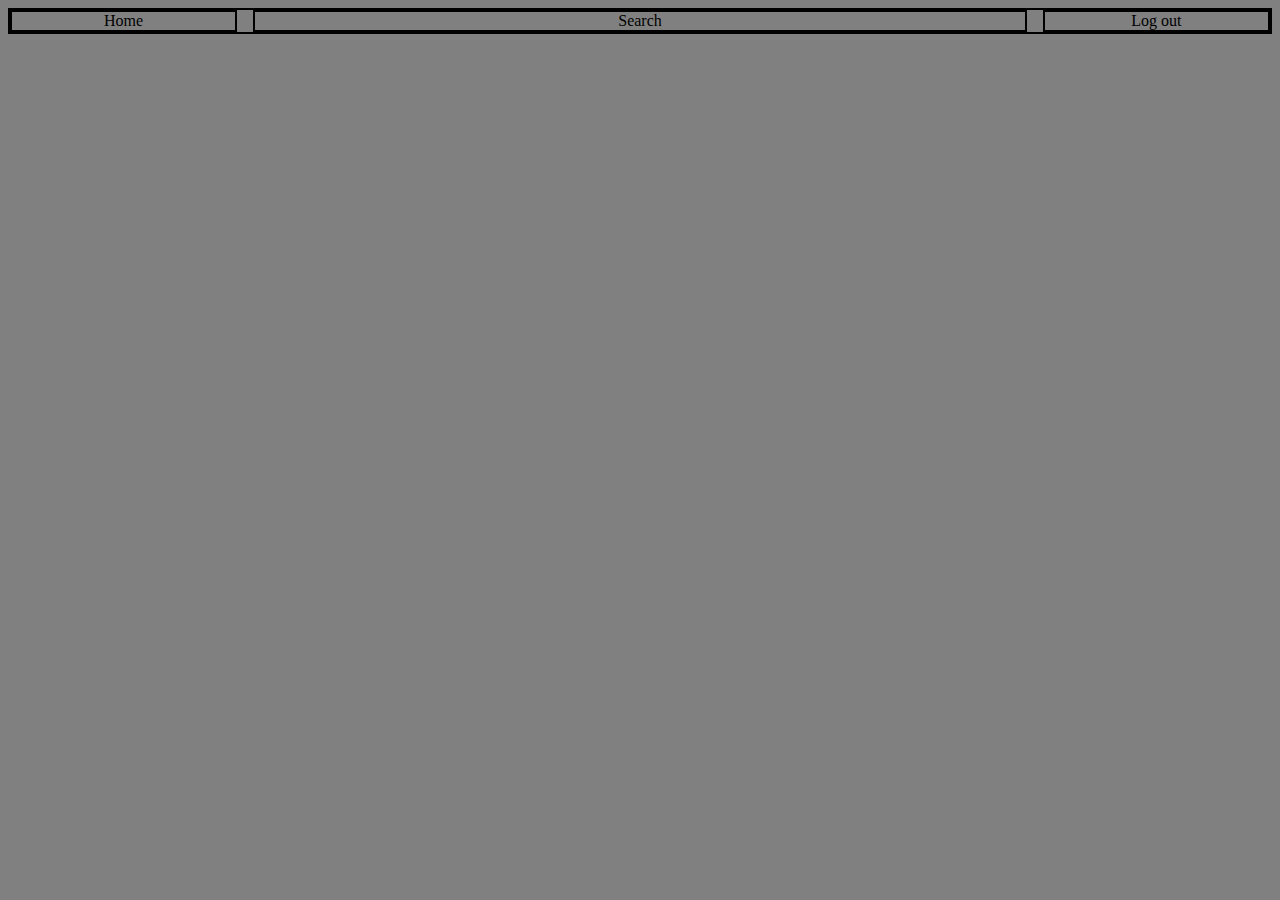
<file: css-flex-examples/index.html>
<!DOCTYPE html>
<html lang="en">
<head>
    <meta charset="UTF-8">
    <meta name="viewport" content="width=device-width, initial-scale=1.0">
    <title>CSS Flex Examples</title>
    <link rel="stylesheet" href="style.css"/>
</head>
<body>
    <div class="container">
        <div class="home">Home</div>
        <div class="search">Search</div>
        <div class="logout">Log out</div>
    </div>
</body>
</html>
</file>
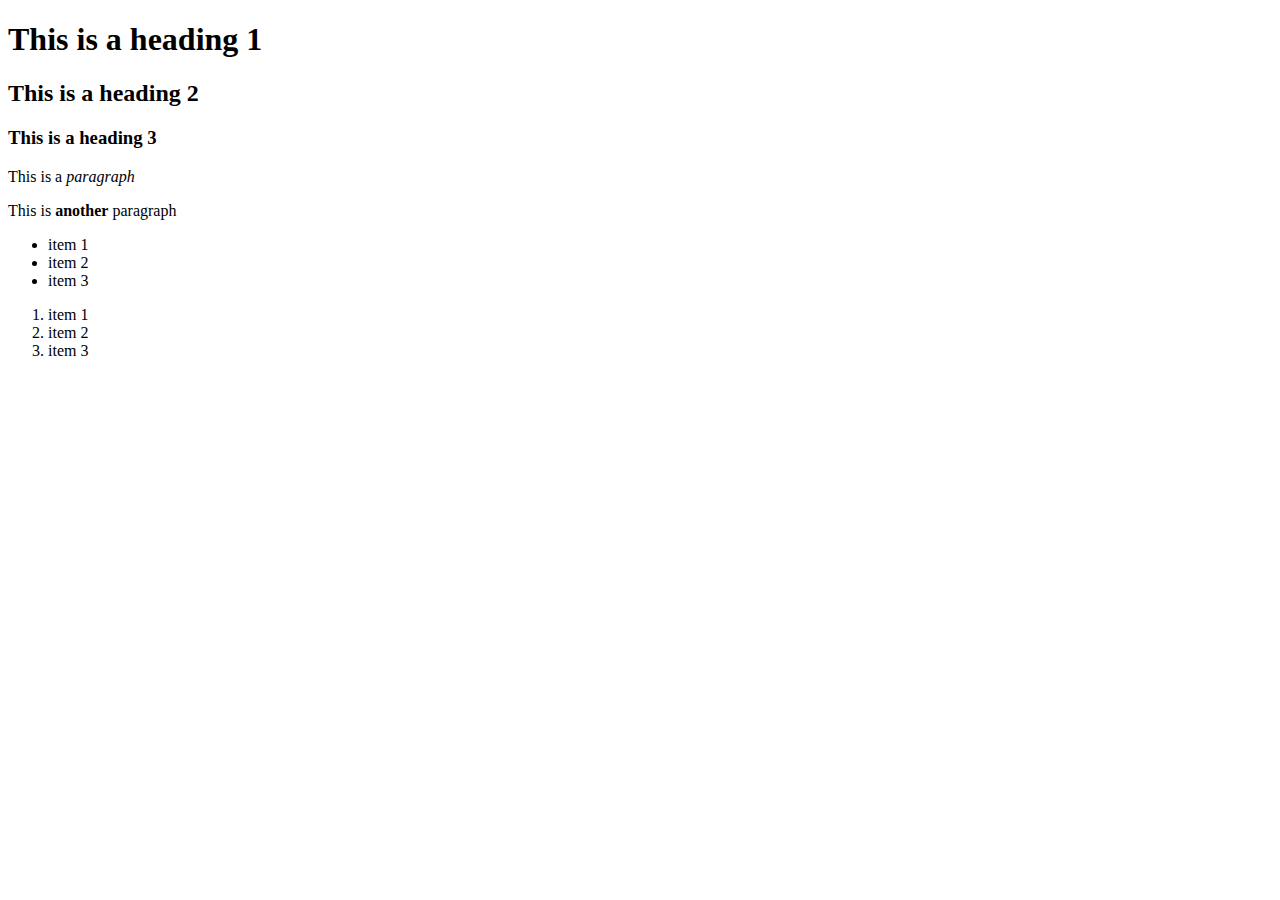
<file: html-boilerplate/index.html>
<!DOCTYPE html>
<html lang="en">
    <head> 
        <!-- this is a html comment! (cmd + /) -->
        <meta charset="utf-8">
        <title>My First Webpage</title> 
    </head>

    <body> 
        <h1>This is a heading 1</h1>
        <h2>This is a heading 2</h2>
        <h3>This is a heading 3</h3>
        <p>This is a <em>paragraph</em></p>
        <p>This is <strong>another</strong> paragraph</p>

        <!-- Unordered Lists -->
        <ul>
            <li>item 1</li>
            <li>item 2</li>
            <li>item 3</li>
        </ul>

        <!-- Ordered Lists -->
        <ol>
            <li>item 1</li>
            <li>item 2</li>
            <li>item 3</li>
        </ol>

        
    </body>

</html>
</file>
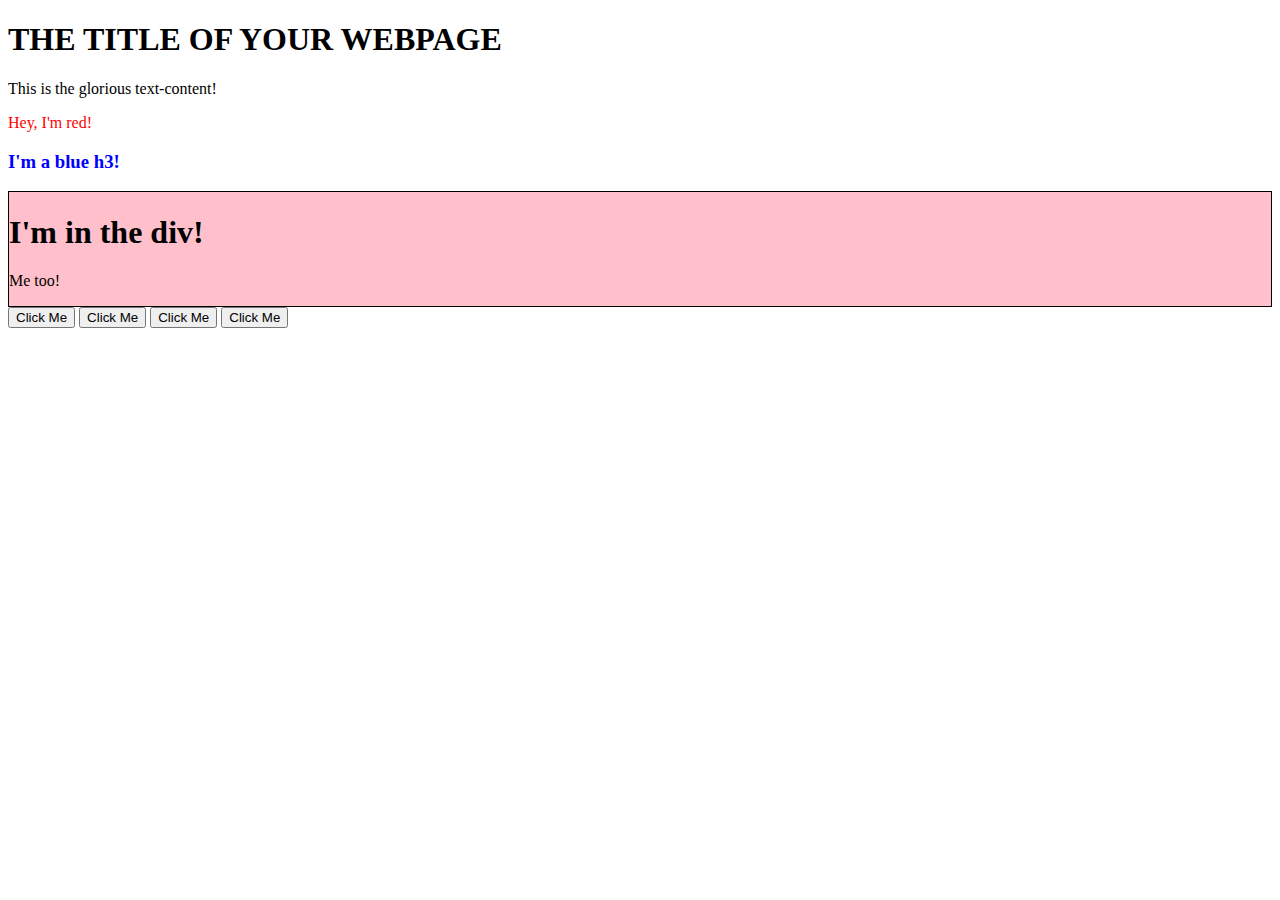
<file: js-exercises/index.html>
<!DOCTYPE html>
<html lang="en">
    <head>
        <meta charset="UTF-8">
        <meta name="viewport" content="width=device-width, initial-scale=1.0">
        <title>Document</title>
        <script src="javascript.js" defer></script>
    </head>
    <body>
        <h1>
          THE TITLE OF YOUR WEBPAGE
        </h1>
        <div id="container"></div>
        <button id="btn">Click Me</button>
        <button id="btn1">Click Me</button>
        <button id="btn2">Click Me</button>
        <button id="btn3">Click Me</button>
      </body>
</html>
</file>
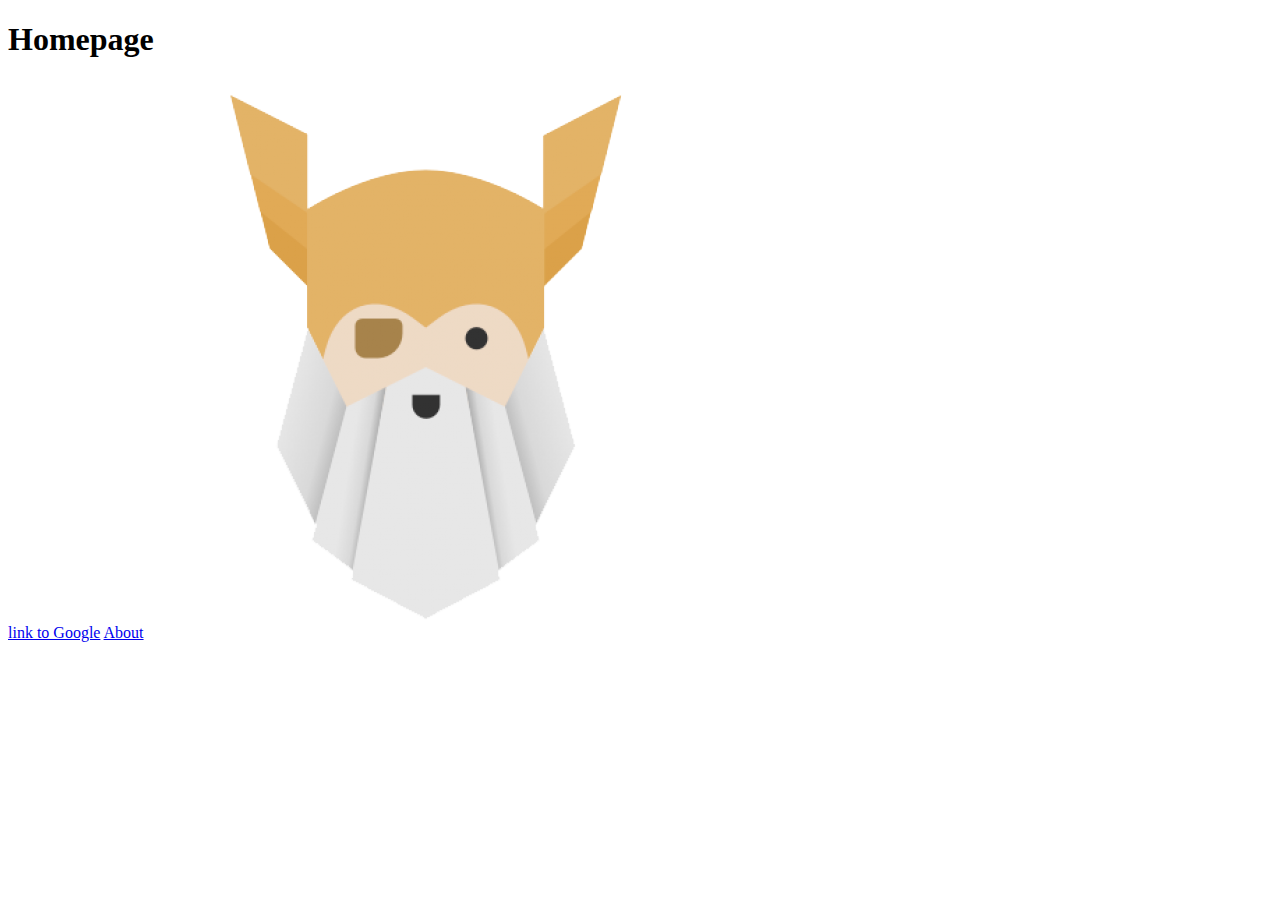
<file: odin-links-and-images/index.html>
<!DOCTYPE html>
<html lang="en">
<head>
    <meta charset="UTF-8">
    <meta name="viewport" content="width=device-width, initial-scale=1.0">
    <title>Document</title>
</head>
<body>
    <h1>Homepage</h1>
    <!-- href="" is a HTML attribute (a name + value)
        target attribute specifies where the linked resourse will be opened
        rel attribute is used to describe relation between the current page and linked doc
        noopener and noreferrer are used for security reasons -->
    <a href="https://google.com" target="_blank" rel="noopener noreferrer">link to Google</a>

    <!-- Absolute links vs Relative links 
        - aboslute links to pages on other websites on the internet using the following protocol
            protocol://domain/path
        - relative links to other pages within our own website and don't include a domain name -->
    <a href="./pages/about.html" target="_blank" rel="noopener noreferrer">About</a>
    <img src="./images/mstile-310x310.png" alt="The Odin Project Logo">
</body>
</html>
</file>
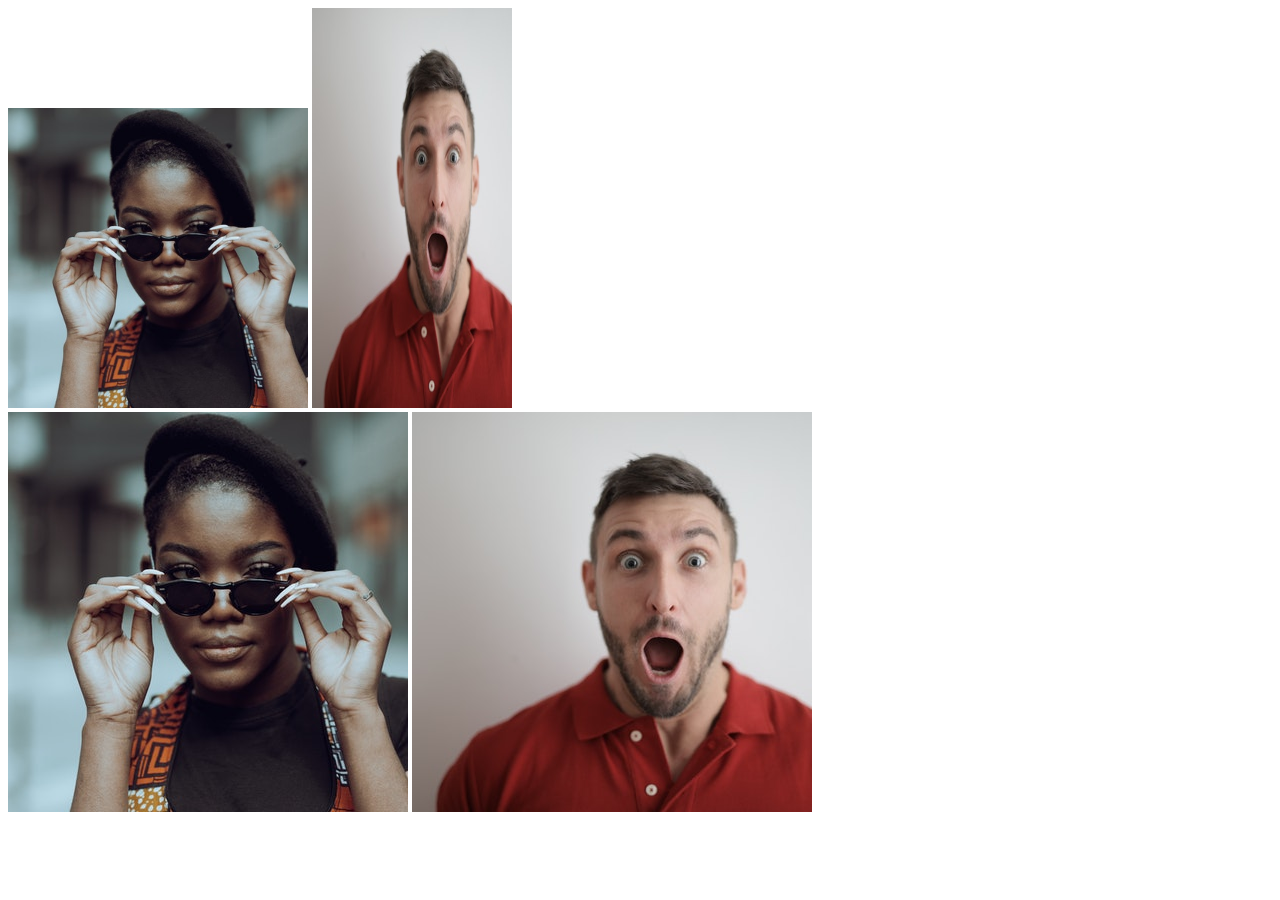
<file: css-exercises/chaining-selectors/index.html>
<!DOCTYPE html>
<html lang="en">
  <head>
    <meta charset="UTF-8">
    <meta http-equiv="X-UA-Compatible" content="IE=edge">
    <meta name="viewport" content="width=device-width, initial-scale=1.0">
    <title>Chaining Selectors</title>
    <link rel="stylesheet" href="style.css">
  </head>
  <body>
    <!-- Use the classes BELOW this line -->
    <div>
      <img class="avatar proportioned" src="./pexels-katho-mutodo-8434791.jpg" alt="Woman with glasses">
      <img class="avatar distorted" src="./pexels-andrea-piacquadio-3777931.jpg" alt="Man with surprised expression">
    </div>
    <!-- Use the classes ABOVE this line -->
    <div>
      <img class="original proportioned" src="./pexels-katho-mutodo-8434791.jpg" alt="Woman with glasses">
      <img class="original distorted" src="./pexels-andrea-piacquadio-3777931.jpg" alt="Man with surprised expression">
    </div>
  </body>
</html>
</file>
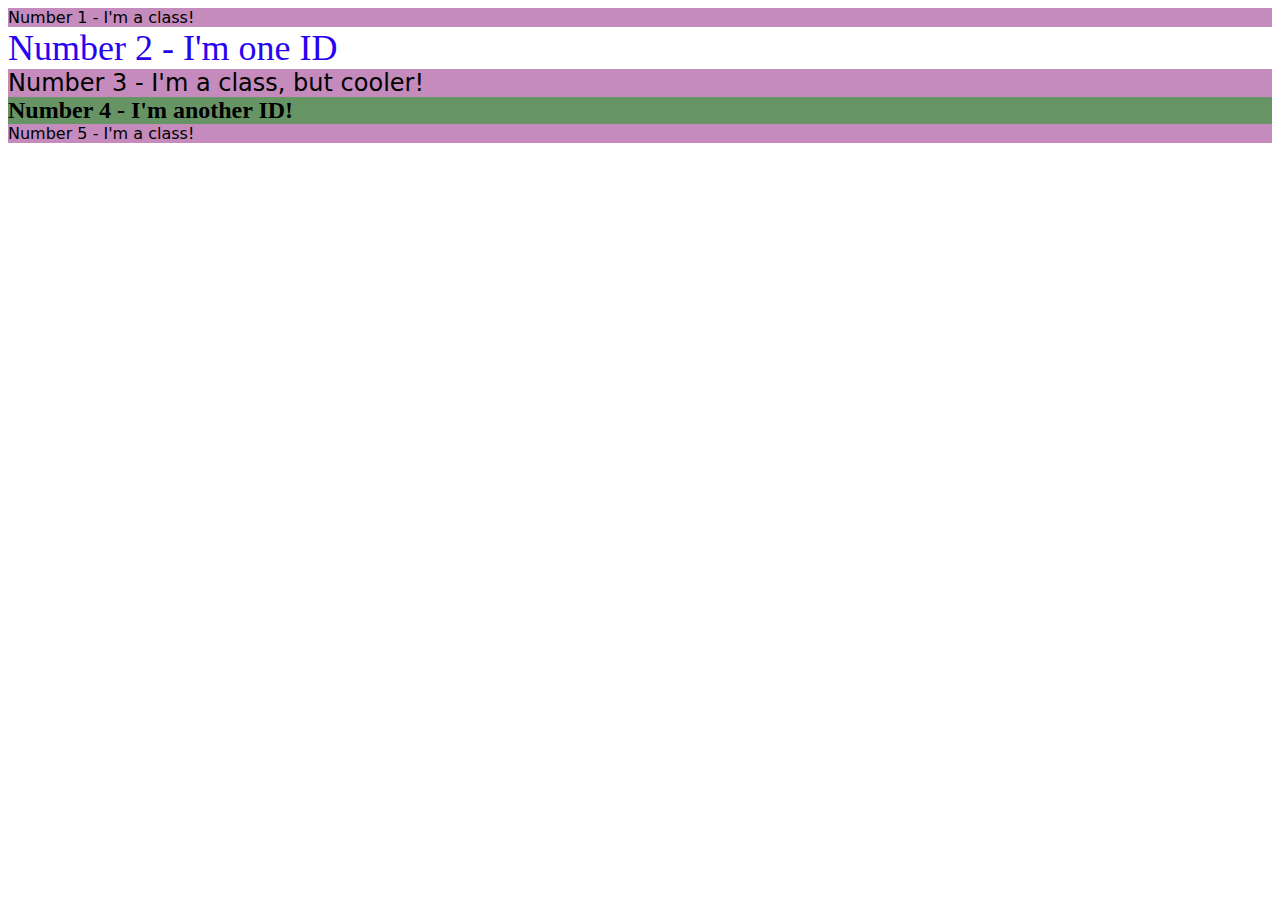
<file: css-exercises/class-id-selectors/index.html>
<!DOCTYPE html>
<html lang="en">
<head>
    <meta charset="UTF-8">
    <meta name="viewport" content="width=device-width, initial-scale=1.0">
    <title>Document</title>
    <link rel="stylesheet" href="styles.css"/>
</head>
<body>
    <div class="odd one"> Number 1 - I'm a class! </div>
    <div class="even two" id="oneID"> Number 2 - I'm one ID </div>
    <div class="odd three"> Number 3 - I'm a class, but cooler! </div>
    <div class="even four" id="anotherID"> Number 4 - I'm another ID! </div>
    <div class="odd five"> Number 5 - I'm a class! </div>
</body>
</html>
</file>
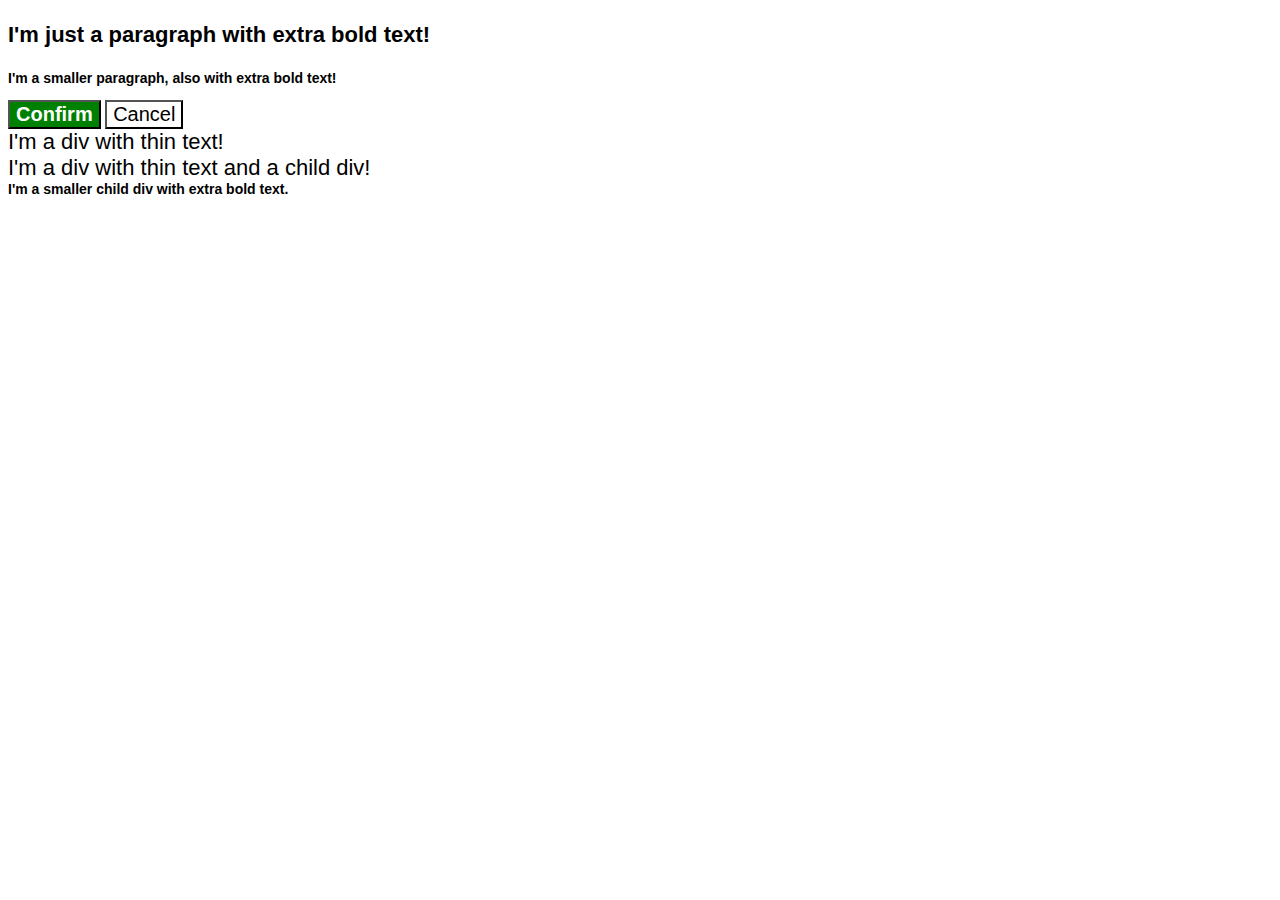
<file: css-exercises/css-methods/index.html>
<!DOCTYPE html>
<html lang="en">
  <head>
    <meta charset="UTF-8">
    <meta http-equiv="X-UA-Compatible" content="IE=edge">
    <meta name="viewport" content="width=device-width, initial-scale=1.0">
    <title>Fix the Cascade</title>
    <link rel="stylesheet" href="style.css">
  </head>
  <body>
    <p class="para">I'm just a paragraph with extra bold text!</p>
    <p class="para small-para">I'm a smaller paragraph, also with extra bold text!</p>

    <button id="confirm-button" class="button confirm">Confirm</button>
    <button id="cancel-button" class="button cancel">Cancel</button>

    <div class="text">I'm a div with thin text!</div>
    <div class="text">I'm a div with thin text and a child div!
      <div class="text child">I'm a smaller child div with extra bold text.</div>
    </div>
  </body>
</html>
</file>
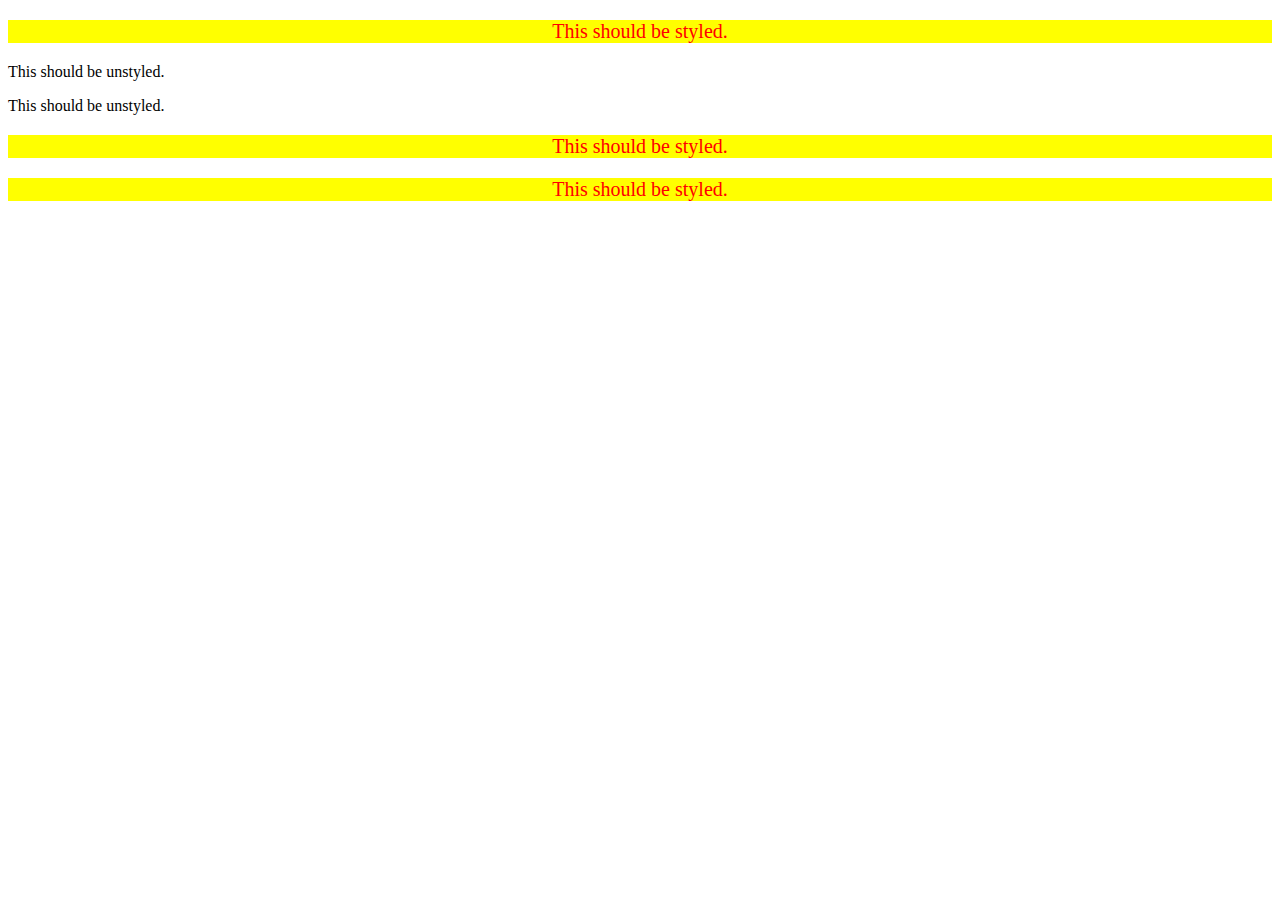
<file: css-exercises/descendant-combinator/index.html>
<!DOCTYPE html>
<html lang="en">
<head>
    <meta charset="UTF-8">
    <meta name="viewport" content="width=device-width, initial-scale=1.0">
    <title>Document</title>
    <link rel="stylesheet" href="styles.css"/>
</head>
<body>
    <div class="outter-div">
        <p class="innerP">
            This should be styled.
        </p>
        <p>This should be unstyled.</p>
        <p>This should be unstyled.</p>
        <p class="innerP">
            This should be styled.
        </p>
        <p class="innerP">
            This should be styled.
        </p>
    </div>
</body>
</html>
</file>
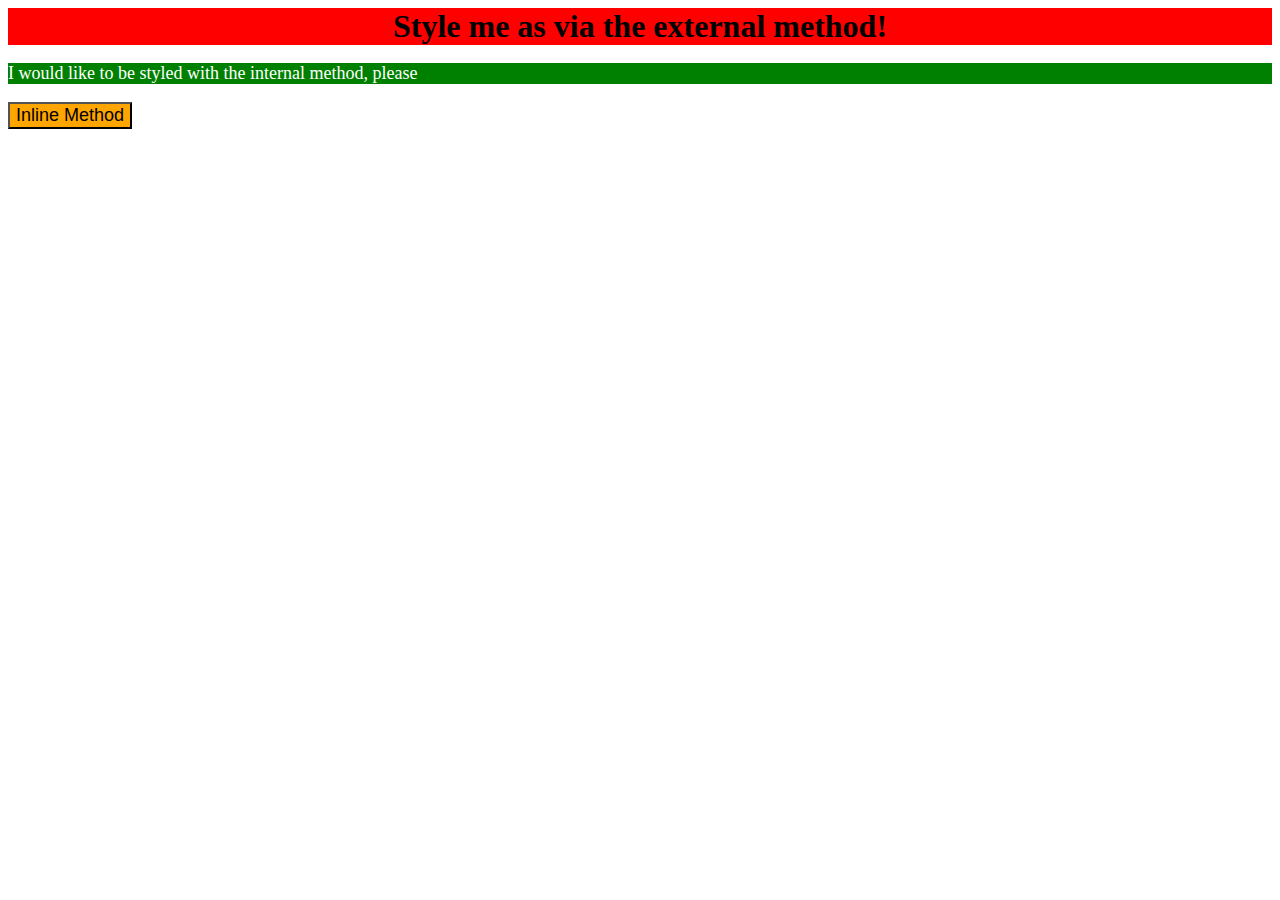
<file: css-exercises/methods-for-adding-css/index.html>
<!DOCTYPE html>
<html lang="en">
<head>
    <meta charset="UTF-8">
    <meta name="viewport" content="width=device-width, initial-scale=1.0">
    <title>Document</title>
    <link rel="stylesheet" href="styles.css"/>
    <style>
        p{
            background-color: green;
            font-size: 18px;
            color: white;
        }
    </style>
</head>
<body>
    <div class="external-method">
        Style me as via the external method!
    </div>
    <p>
        I would like to be styled with the internal method, please
    </p>
    <button style="background-color: orange; font-size: 18px;">
        Inline Method
    </button>
</body>
</html>
</file>
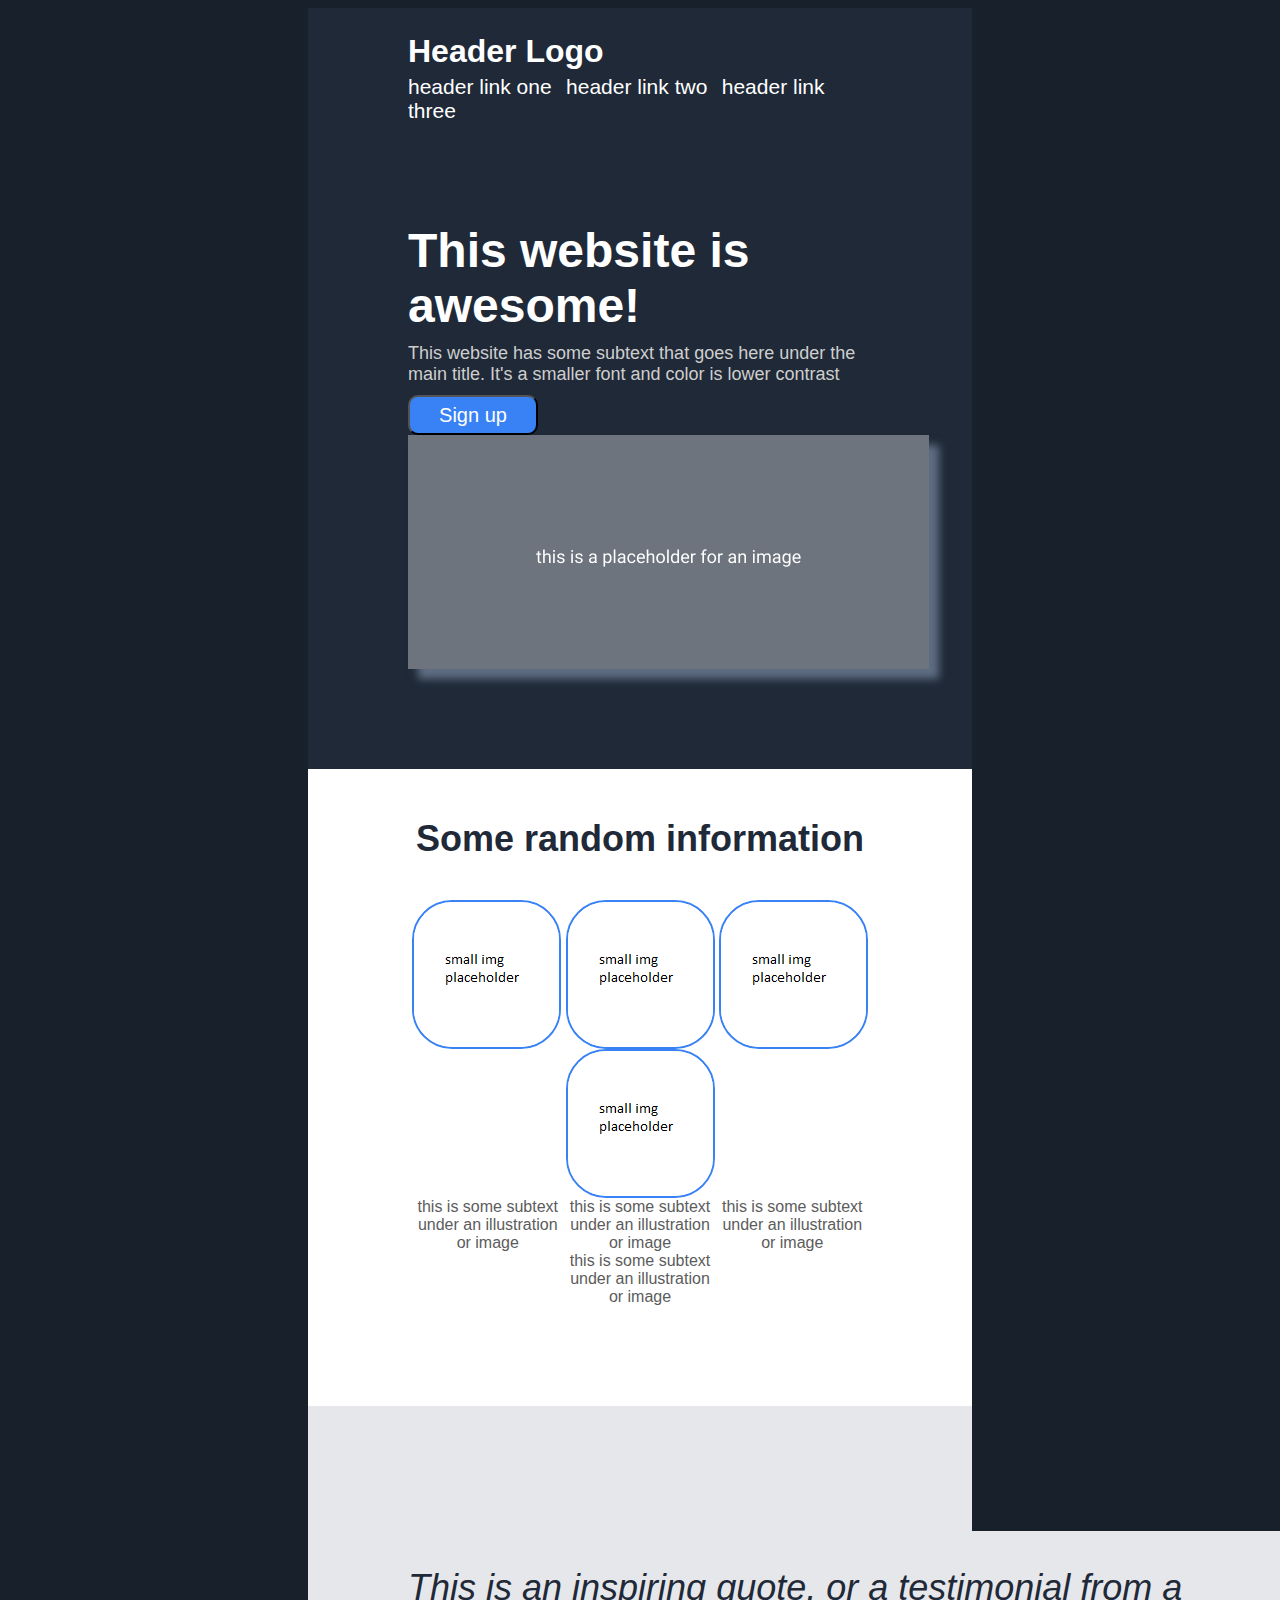
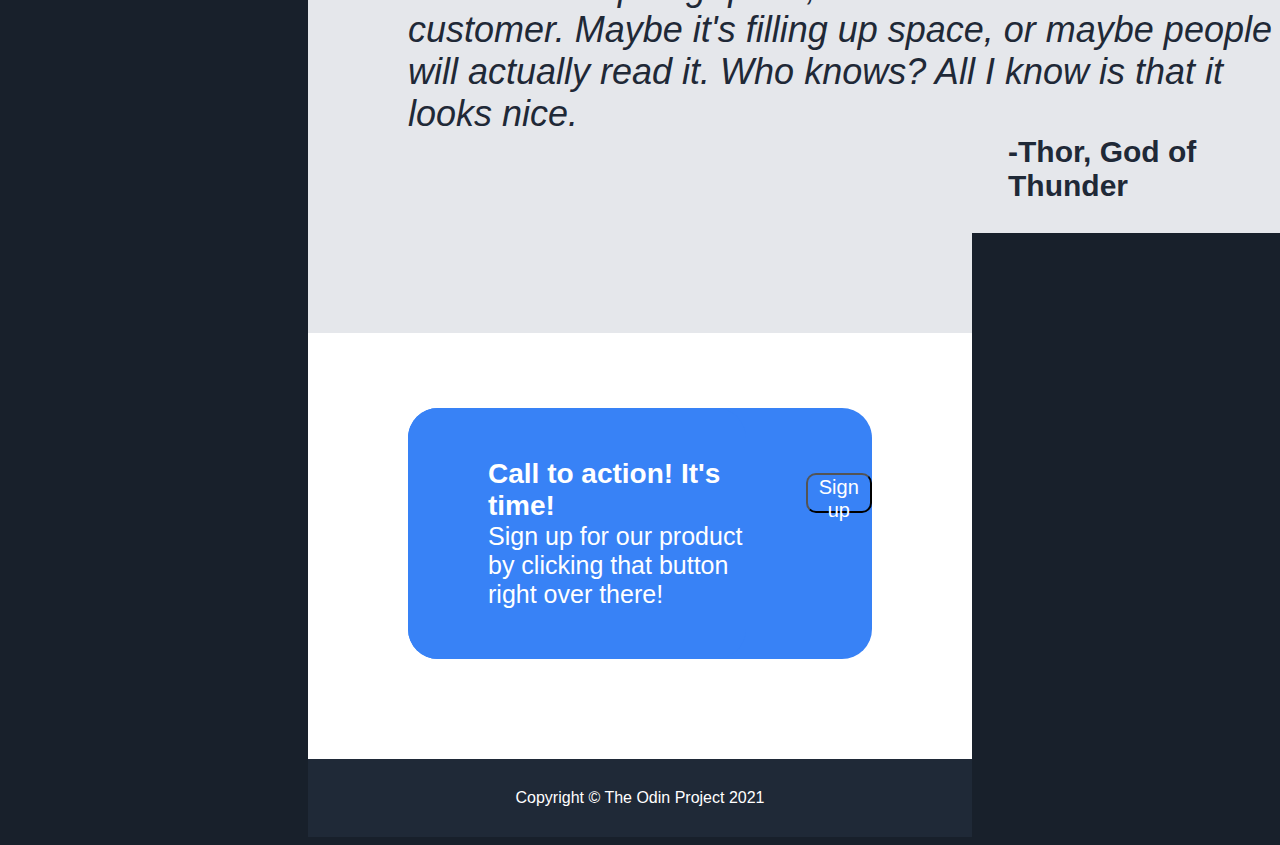
<file: projects/landing-page/index.html>
<!DOCTYPE html>
<html lang="en">
<head>
    <meta charset="UTF-8">
    <meta name="viewport" content="width=device-width, initial-scale=1.0">
    <title>Landing Page</title>
    <link rel="stylesheet" href="style.css"/>
</head>
<body>
    <div class="section1">
        <div class="header">
            <div class="header-logo">Header Logo</div>
            <div class="header-links-body">
                <a href="">header link one</a>
                <a href="">header link two</a>
                <a href="">header link three</a>
            </div>
        </div>
        <div class="underheader">
            <div class="uh-text-body">
                <h1>This website is awesome!</h1>
                <p>This website has some subtext that goes here under the main title.
                    It's a smaller font and color is lower contrast
                </p>
                <button class="button">Sign up</button>
            </div>
            <img src="./images/placeholder1.png" alt="placeholder1.png"/>
        </div>
    </div>

    <div class="section2">
        <div class="information-body">
            <h1 class="info-header">Some random information</h1>
            <div class="info-img-body">
                <img src="./images/placeholder2.png" alt="placeholder2.png"/>
                <img src="./images/placeholder2.png" alt="placeholder2.png"/>
                <img src="./images/placeholder2.png" alt="placeholder2.png"/>
                <img src="./images/placeholder2.png" alt="placeholder2.png"/>
            </div>
            <div class="info-img-description-body">
                <p>this is some subtext under an illustration or image</p>
                <p>this is some subtext under an illustration or image</p>
                <p>this is some subtext under an illustration or image</p>
                <p>this is some subtext under an illustration or image</p>
            </div>
        </div>
    </div>

    <div class="section3">
        <div class="quote-body">
            <p class="quote">
                This is an inspiring quote, or a testimonial from a customer. Maybe it's
                filling up space, or maybe people will actually read it. Who knows? All I
                know is that it looks nice.
            </p>
            <p class="quote-author">
                -Thor, God of Thunder
            </p>
        </div>
    </div>

    <div class="section4">
        <div class="signup-box">
            <div class="signup-text-block">
                <p class="signup-box-header">Call to action! It's time!</p>
                <p class="signup-box-text">Sign up for our product by clicking that button right over there!</p>
            </div>
            <button class="signup-box-button">Sign up</button>
        </div>
    </div>

    <div class="section5">
        <div class="footer">
            <p>Copyright © The Odin Project 2021</p>
        </div>
    </div>
</body>
</html>
</file>
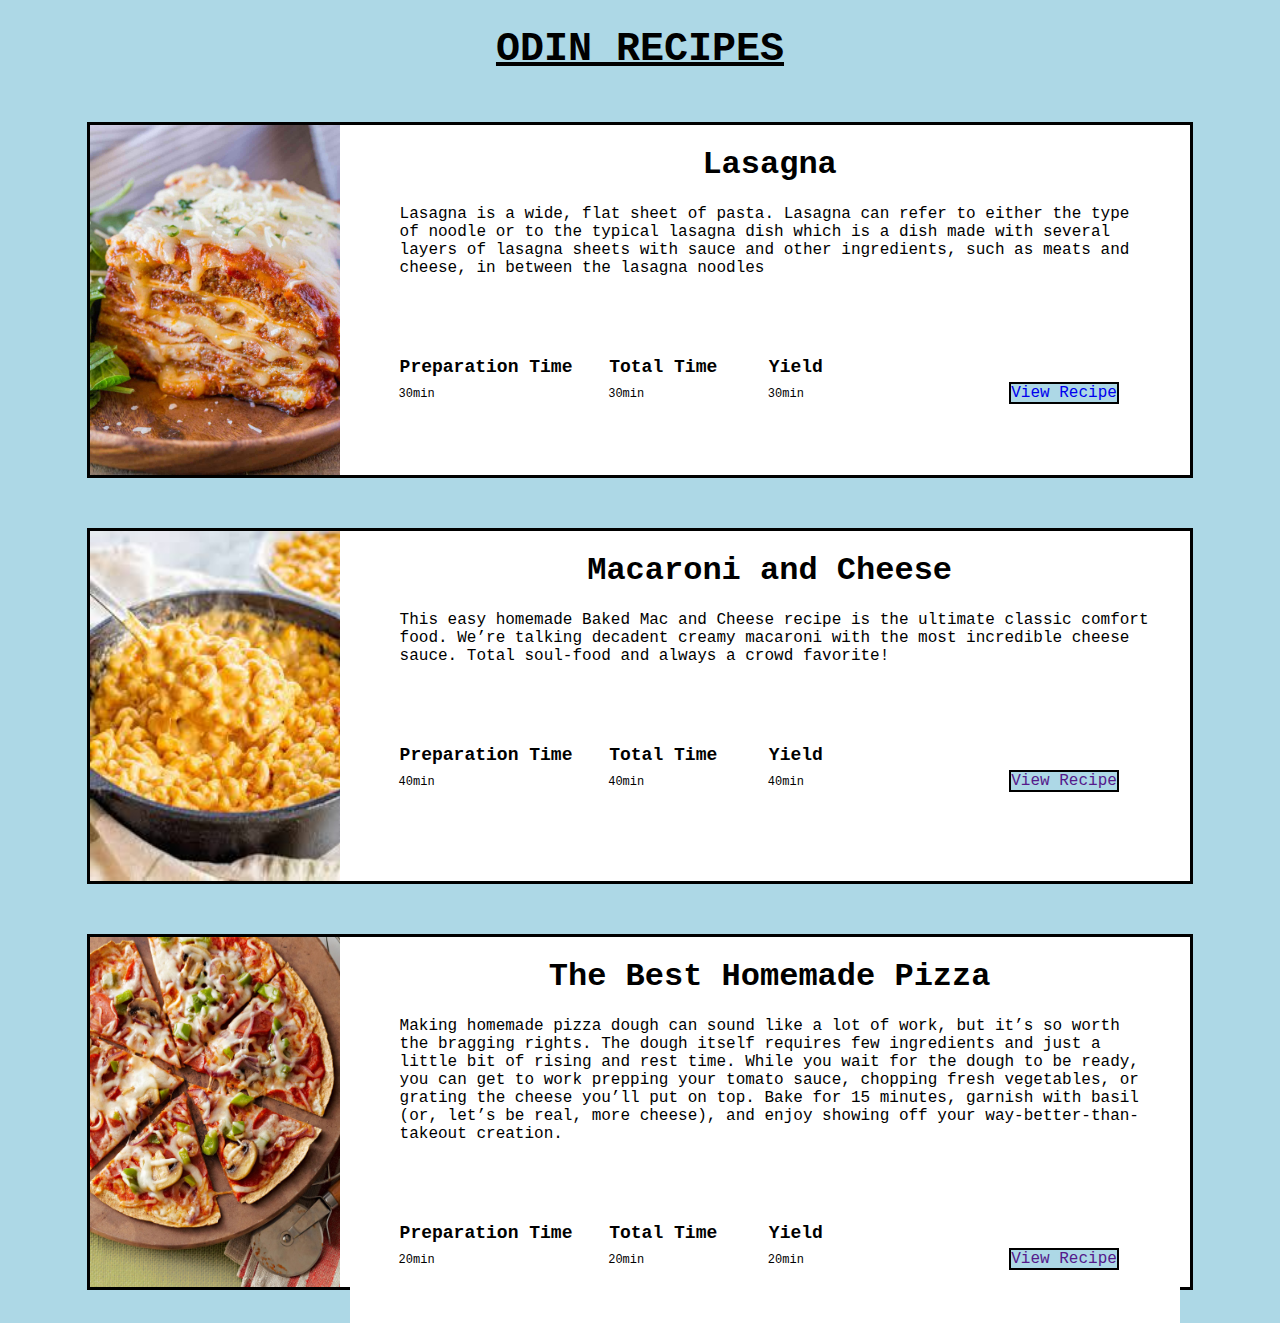
<file: projects/odin-recipes/index.html>
<!DOCTYPE html>
<html lang="en">
<head>
    <meta charset="UTF-8">
    <meta name="viewport" content="width=device-width, initial-scale=1.0">
    <title>ODIN RECIPES</title>
    <link rel="stylesheet" href="styles.css"/>
</head>
<body>
    <h1 class="page-title">ODIN RECIPES</h1>
    <div class="card-template">
        <img src="./images/Ultimate-Meat-Lasagna-3-1.jpg" id="img1"/>
        <div class="text-body">
            <h1>Lasagna</h1>
            <p>Lasagna is a wide, flat sheet of pasta. Lasagna can refer to either the type of noodle or to the typical lasagna dish which is a dish made 
                with several layers of lasagna sheets with sauce and other ingredients, such as meats and cheese, in between the lasagna noodles</p>
            <div class="list-body">
                <ul>
                    <li>
                        <h2>Preparation Time</h2>
                        <p>30min</p>
                    </li>
                    <li>
                        <h2>Total Time</h2>
                        <p>30min</p>
                    </li>
                    <li id="li-except">
                        <h2>Yield</h2>
                        <p>30min</p>
                    </li>
                </ul>
                <a href="./recipes/lasagna.html" target="_blank" rel="noopener noreferrer">View Recipe</a></li>
            </div>
        </div>
    </div>

    <div class="card-template">
        <img src="./images/download.jpg" id="img1"/>
        <div class="text-body">
            <h1>Macaroni and Cheese</h1>
            <p>This easy homemade Baked Mac and Cheese recipe is the ultimate classic comfort food. We’re talking decadent creamy macaroni with the 
                most incredible cheese sauce. Total soul-food and always a crowd favorite!</p>
            <div class="list-body">
                <ul>
                    <li>
                        <h2>Preparation Time</h2>
                        <p>40min</p>
                    </li>
                    <li>
                        <h2>Total Time</h2>
                        <p>40min</p>
                    </li>
                    <li id="li-except">
                        <h2>Yield</h2>
                        <p>40min</p>
                    </li>
                </ul>
                <a href="" target="_blank" rel="noopener noreferrer">View Recipe</a></li>
            </div>
        </div>
    </div>

    <div class="card-template">
        <img src="./images/thin-crust-pepperoni-vegetable-pizza-RU207102-9d5b6151a9074ec18a7af235fb332d83.jpg" id="img1"/>
        <div class="text-body">
            <h1>The Best Homemade Pizza</h1>
            <p>Making homemade pizza dough can sound like a lot of work, but it’s so worth the bragging rights. 
                The dough itself requires few ingredients and just a little bit of rising and rest time. While you wait for the dough to be ready, 
                you can get to work prepping your tomato sauce, chopping fresh vegetables, or grating the cheese you’ll put on top. Bake for 15 minutes, 
                garnish with basil (or, let’s be real, more cheese), and enjoy showing off your way-better-than-takeout creation.</p>
            <div class="list-body">
                <ul>
                    <li>
                        <h2>Preparation Time</h2>
                        <p>20min</p>
                    </li>
                    <li>
                        <h2>Total Time</h2>
                        <p>20min</p>
                    </li>
                    <li id="li-except">
                        <h2>Yield</h2>
                        <p>20min</p>
                    </li>
                </ul>
                <a href="" target="_blank" rel="noopener noreferrer">View Recipe</a></li>
            </div>
        </div>
    </div>
</body>
</html>
</file>
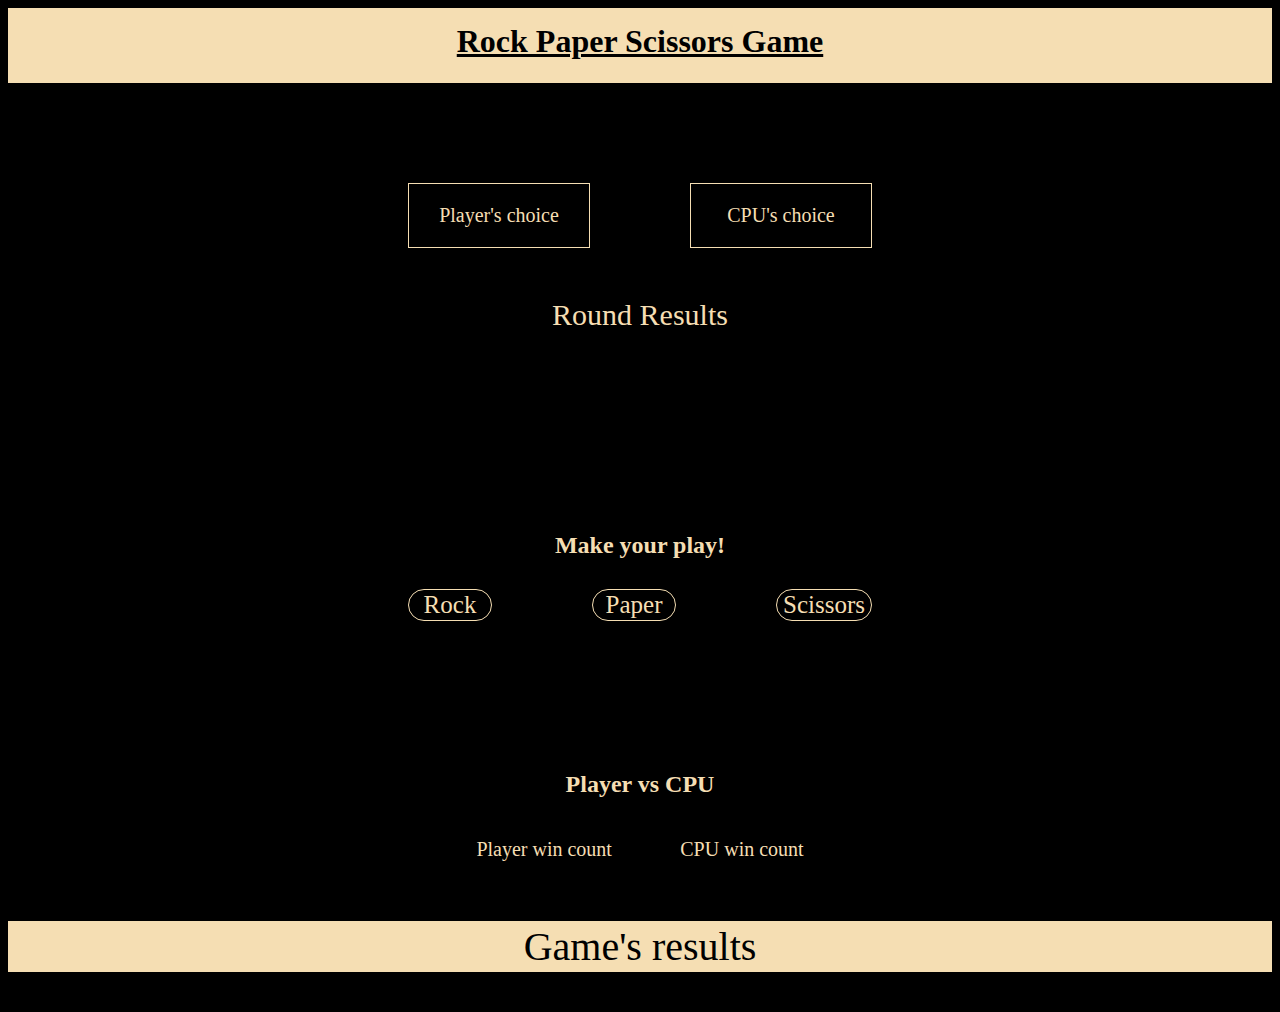
<file: projects/rock-paper-scissors/index.html>
<!DOCTYPE html>
<html lang="en">
<head>
    <meta charset="UTF-8">
    <meta name="viewport" content="width=device-width, initial-scale=1.0">
    <title>RPS-Game</title>
    <link rel="stylesheet" href="style.css"/>
    <script src="javascript.js" defer></script>
</head>
<body>
    <div class="page-header-box">
        <h1 class="page-header">Rock Paper Scissors Game</h1>
    </div>
    <div class="game-display-box">
        <div class="player">
            <p>Player's choice</p>
        </div> 
        <div class="cpu">
            <p>CPU's choice</p>
        </div>   
    </div>  
    <div class="round-result">
        <p>Round Results</p>
    </div> 
    <h2 class="button-header"> Make your play!</h2>
    <div class="buttons">
        <button class="button1">Rock</button>
        <button class="button2">Paper</button>
        <button class="button3">Scissors</button>
    </div>
    <h2 class="results-header">Player vs CPU</h2>
    <div class="results-box">
        <p class="player-result">Player win count</p>
        <p class="cpu-result">CPU win count</p>
    </div>  
    <p class="game-result"> Game's results</p>
</body>
</html>
</file>
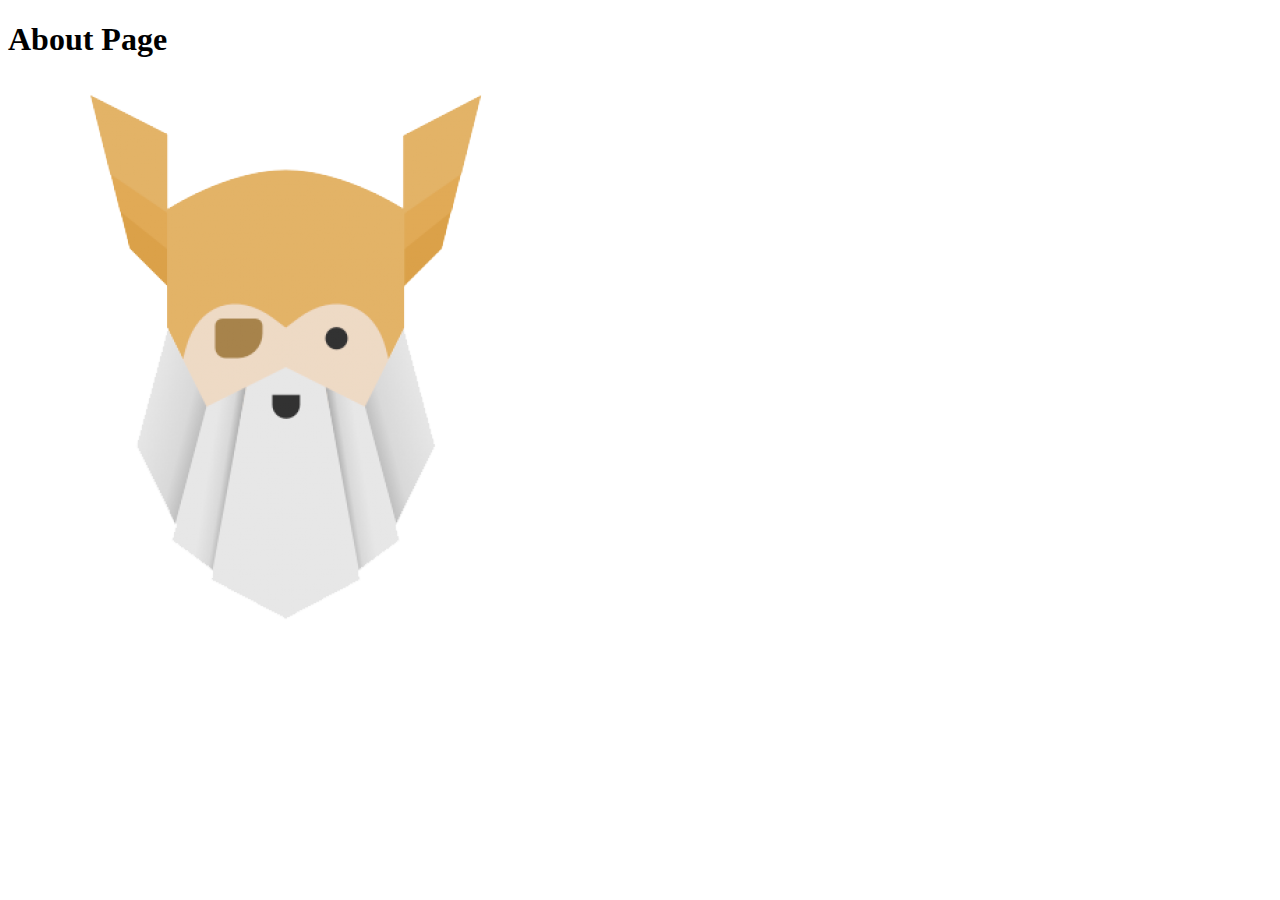
<file: odin-links-and-images/pages/about.html>
<!DOCTYPE html>
<html lang="en">
<head>
    <meta charset="UTF-8">
    <meta name="viewport" content="width=device-width, initial-scale=1.0">
    <title>Odin Links and Images</title>
</head>
<body>
    <h1>About Page</h1>
    <img src="../images/mstile-310x310.png" alt="The Odin Project Logo">
</body>
</html>
</file>
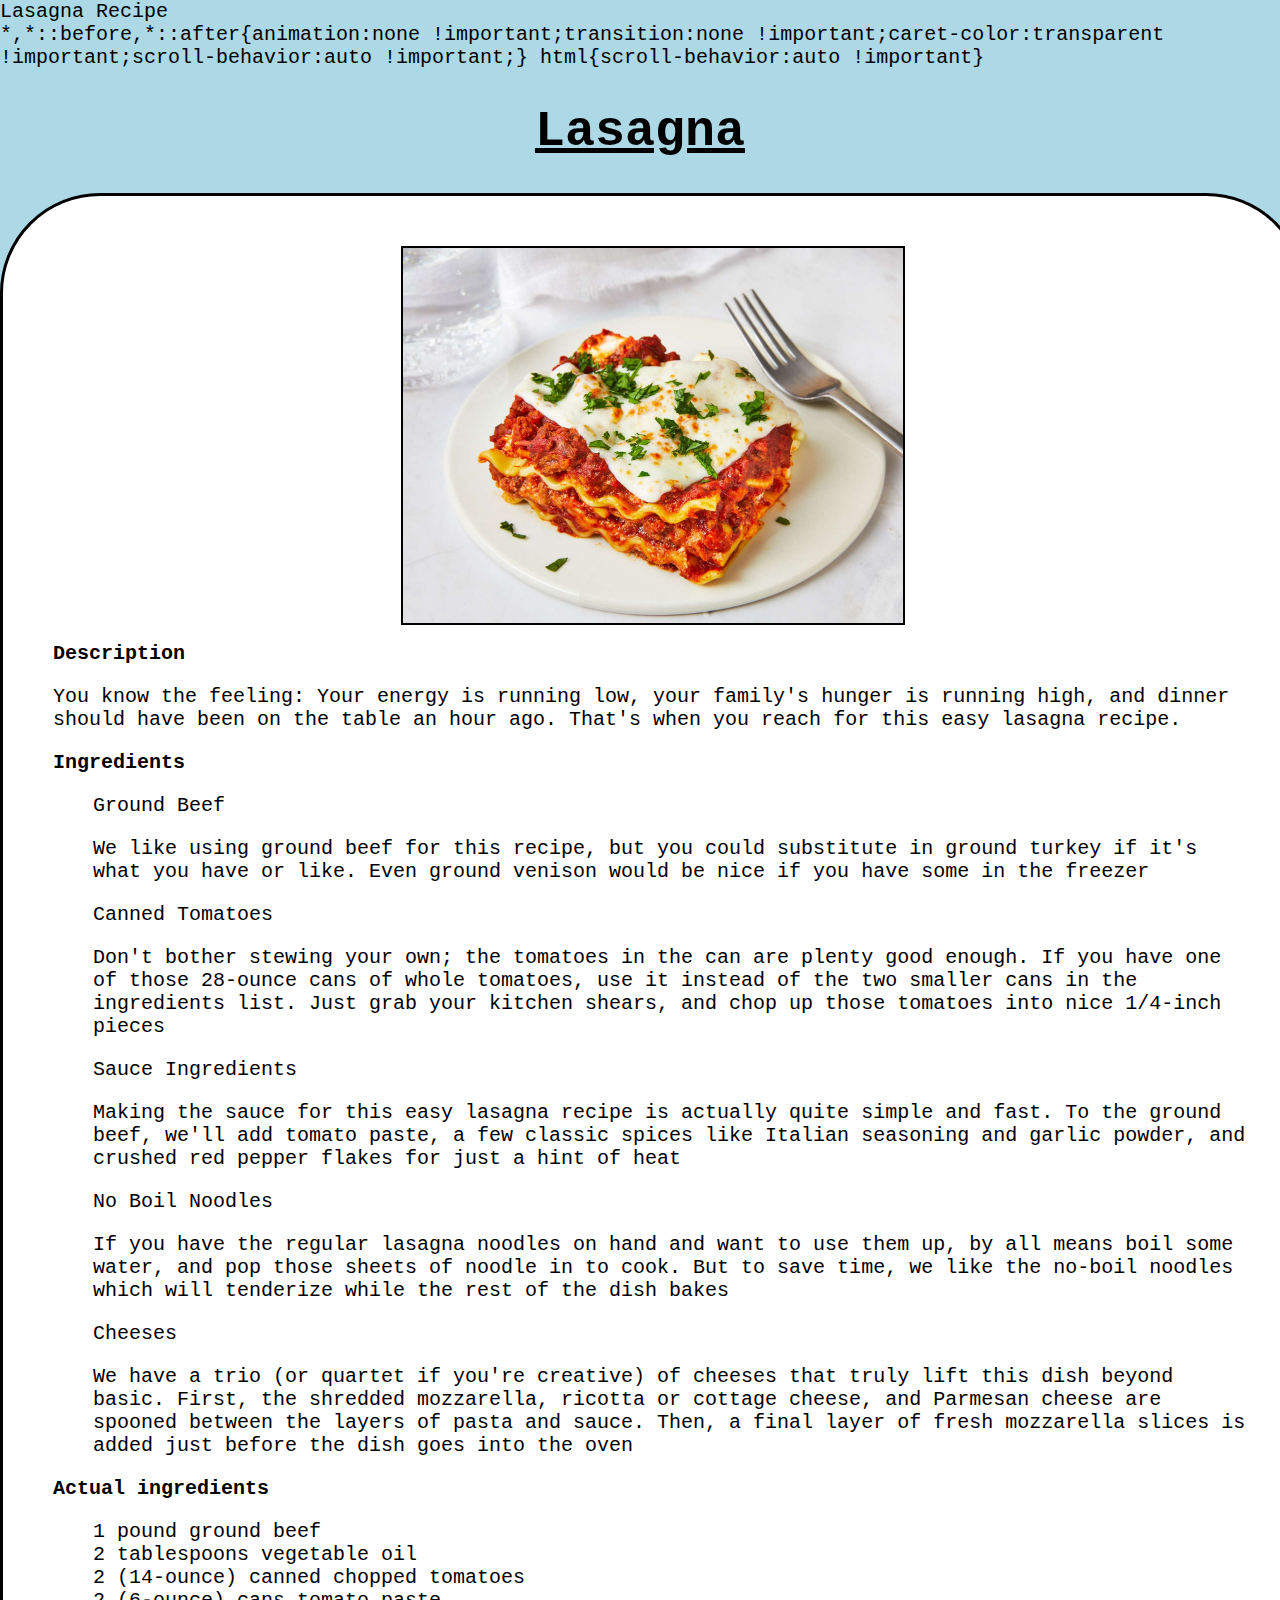
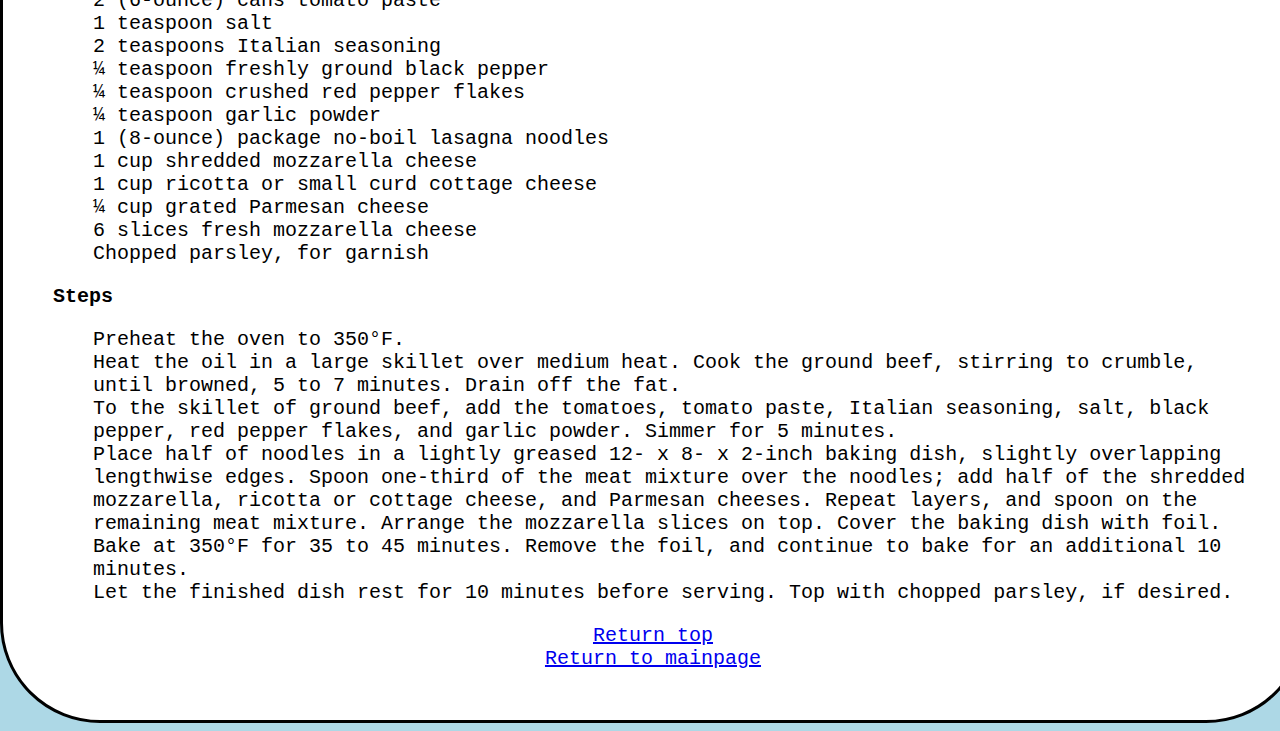
<file: projects/odin-recipes/recipes/lasagna.html>
<!DOCTYPE html>
<html lang="en">
<head>
    <meta charset="UTF-8">
    <meta name="viewport" content="width=device-width, initial-scale=1.0">
    <title>Lasagna Recipe</title>
    <link rel="stylesheet" href="styles.css"/> 
</head>
<body>
    <h1 class="page-title">Lasagna</h1>
    <div class="main-body">
        <img src="../images/Extra_Easy_Lasagna_006_4x3-41b0a478514c43e9baed0659bd362625.jpeg" alt="lasagna image" id="img2">
        <h2>Description</h2>
        <p> You know the feeling: Your energy is running low, your family's hunger is running high, and dinner should have been on the table an hour ago. 
            That's when you reach for this easy lasagna recipe.</p>
        <div class="ingredients-body">
            <h3>Ingredients</h3>
            <ul>
                <li>Ground Beef</li>
                    <p>We like using ground beef for this recipe, but you could substitute in ground turkey if it's what you have or like. Even ground venison would be nice if you have some in the freezer</p>
                <li>Canned Tomatoes</li>
                    <p>Don't bother stewing your own; the tomatoes in the can are plenty good enough. If you have one of those 28-ounce cans of whole tomatoes, use it instead of the two smaller cans in the ingredients list. Just grab your kitchen shears, and chop up those tomatoes into nice 1/4-inch pieces</p>
                <li>Sauce Ingredients</li>
                    <p>Making the sauce for this easy lasagna recipe is actually quite simple and fast. To the ground beef, we'll add tomato paste, a few classic spices like Italian seasoning and garlic powder, and crushed red pepper flakes for just a hint of heat</p>
                <li>No Boil Noodles</li>
                    <p>If you have the regular lasagna noodles on hand and want to use them up, by all means boil some water, and pop those sheets of noodle in to cook. But to save time, we like the no-boil noodles which will tenderize while the rest of the dish bakes</p>
                <li>Cheeses</li>
                    <p>We have a trio (or quartet if you're creative) of cheeses that truly lift this dish beyond basic. First, the shredded mozzarella, ricotta or cottage cheese, and Parmesan cheese are spooned between the layers of pasta and sauce. Then, a final layer of fresh mozzarella slices is added just before the dish goes into the oven</p>
            </ul>
        </div>

        <div class="actual-ingredients-body">
            <h3>Actual ingredients</h4>
            <ul>
                <li>1 pound ground beef</li>
                <li>2 tablespoons vegetable oil</li>
                <li>2 (14-ounce) canned chopped tomatoes</li>           
                <li>2 (6-ounce) cans tomato paste</li>
                <li>1 teaspoon salt</li>
                <li>2 teaspoons Italian seasoning</li>
                <li>¼ teaspoon freshly ground black pepper</li>
                <li>¼ teaspoon crushed red pepper flakes</li>
                <li>¼ teaspoon garlic powder</li>
                <li>1 (8-ounce) package no-boil lasagna noodles</li>
                <li>1 cup shredded mozzarella cheese</li>
                <li>1 cup ricotta or small curd cottage cheese</li>
                <li>¼ cup grated Parmesan cheese</li>
                <li>6 slices fresh mozzarella cheese</li>
                <li>Chopped parsley, for garnish</li>
            </ul>
        </div>

        <div class="steps-body">
            <h3>Steps</h5>
            <ol>
                <li>Preheat the oven to 350°F.</li>
                <li>Heat the oil in a large skillet over medium heat. Cook the ground beef, stirring to crumble, until browned, 5 to 7 minutes. Drain off the fat.</li>
                <li>To the skillet of ground beef, add the tomatoes, tomato paste, Italian seasoning, salt, black pepper, red pepper flakes, and garlic powder. Simmer for 5 minutes.</li>
                <li>Place half of noodles in a lightly greased 12- x 8- x 2-inch baking dish, slightly overlapping lengthwise edges. Spoon one-third of the meat mixture over the noodles; 
                    add half of the shredded mozzarella, ricotta or cottage cheese, and Parmesan cheeses. Repeat layers, and spoon on the remaining meat mixture. Arrange the mozzarella slices 
                    on top. Cover the baking dish with foil. Bake at 350°F for 35 to 45 minutes. Remove the foil, and continue to bake for an additional 10 minutes.</li>
                <li>Let the finished dish rest for 10 minutes before serving. Top with chopped parsley, if desired.</li>
            </ol>
        </div>
        <a href="#top">Return top</a> 
        <a href="../index.html">Return to mainpage</a>
    </div>
</body>
</html>
</file>
<file: css-flex-examples/style.css>
*{
    background-color: gray;
}

.container{
    display: flex;
    flex-wrap: wrap;
    gap: 16px;
    
}

div{
    border: 2px solid black;
    text-align: center;
}

.search{
    flex: 3 3 400px;
}

.home, .logout{
    flex: 1 1 100px;
}
</file>
<file: css-exercises/chaining-selectors/style.css>
.avatar.proportioned{
    width: 300px;
}

.avatar.distorted{
    width: 200px;
    height: 400px;
}
</file>
<file: css-exercises/class-id-selectors/styles.css>
.odd{
    background-color: rgb(196, 139, 188);
    font-family: Verdana, DejaVu Sans, sans-serif;
}

#oneID{
    color: rgb(39, 3, 240);
    font-size: 36px;
}

.odd.three{
    font-size: 24px;
}

#anotherID{
    background-color: rgb(103, 148, 101);
    font-size: 24px;
    font-weight: bold;
}
</file>
<file: css-exercises/css-methods/style.css>
body {
    font-family: Arial, Helvetica, sans-serif;
  }
  
  .para,
  .small-para {
    color: hsl(0, 0%, 0%);
    font-weight: 800;
  }
  
  .para {
    font-size: 22px;
  }
  
  .small-para {
    font-size: 14px;
    font-weight: 800;
  }
  
  
  .button {
    background-color: rgb(255, 255, 255);
    color: rgb(0, 0, 0);
    font-size: 20px;
  }

  .button.confirm {
    background: green;
    color: white;
    font-weight: bold;
  } 
  
  
    div.text {
      color: rgb(0, 0, 0);
      font-size: 22px;
      font-weight: 100;
    }
    .text.child {
        color: rgb(0, 0, 0);
        font-weight: 800;
        font-size: 14px;
    }
</file>
<file: css-exercises/descendant-combinator/styles.css>
.outter-div .innerP{
    background-color: yellow;
    font-size: 20px;
    color: red;
    text-align: center;
}
</file>
<file: css-exercises/methods-for-adding-css/styles.css>
.external-method{
    background-color: red;
    font-size: 32px;
    text-align: center;
    font-weight: bold;
}
</file>
<file: projects/landing-page/style.css>
*{
    font-family:'Gill Sans', 'Gill Sans MT', Calibri, 'Trebuchet MS', sans-serif;
    background-color: #18202b;
}

 /* .section1, .header, .header-logo, .header-links-body, .underheader, .underheader p,
.underheader h1, .section2{
    border: 1px solid black;
} */

/*Section 1*/

.section1{
    background-color: #1f2937;
    color: white;
    display: flex;
    flex-direction: column;
    margin-left: 300px;
    margin-right: 300px;
    gap: 100px;
    padding: 25px 100px 100px 100px;
}

.header{
    flex: 1, 1, auto;
    display: flex;
    justify-content: space-between;
    flex-wrap: wrap;
    background-color: #1f2937;
}

.header-logo{
    background-color: #1f2937;
    flex: 1, 1, auto;
    font-size: 32px;
    font-weight: bold;
}

.header-links-body{
    background-color: #1f2937;
    flex: 1, 1, auto;
    margin-top: 5px;
}

.header-links-body > a{
    background-color: #1f2937;
    font-size: 21px;
    margin-right: 10px;
    color: white;
    text-decoration: none;
}

.underheader{
    background-color: #1f2937;
    flex: 1, 1, auto;
    display: flex;
    flex-wrap: wrap;
    justify-content: space-between;
}

.uh-text-body > h1{
    background-color: #1f2937;
    flex: 1, 1, auto;
    font-size: 48px;
    margin-top: 0;
    margin-bottom: 0;
    width: 400px;
}

.uh-text-body{
    background-color: #1f2937;
}

.uh-text-body > p{
    background-color: #1f2937;
    flex: 1, 1, auto;
    font-size: 18px;
    margin-top: 10px;
    margin-bottom: 10px;
    width: 450px;
    color: rgb(206, 206, 206);
}

.uh-text-body > button{
    background-color: #1f2937;
    flex: 1, 1, auto;
    font-size: 20px;
    margin-left: 0px;
    width: 130px;
    height: 40px;
    background-color: #3882f6;
    border-radius: 10px;
    color: white;
}

.underheader > img{
    background-color: #1f2937;
    box-shadow: 10px 10px 8px #5f6d83;
}

/* Section 2 */

.section2{
    background-color: #ffffff;
    display: flex;
    flex-direction: column;
    margin-left: 300px;
    margin-right: 300px;
    gap: 100px;
    padding: 25px 100px 100px 100px;
}

.information-body{
    background-color: #ffffffea;
}

.info-header{
    background-color: #ffffffea;
    flex: 1, 1, auto;
    color: #1f2937;
    font-size: 36px;
    font-weight: bold;
    text-align: center;
}

.info-img-body{
    background-color: #ffffffea;
    flex: 1, 1, auto;
    display: flex;
    flex-wrap: wrap;
    justify-content: space-evenly;
    margin-top: 40px;
}

.info-img-body > img{
    background-color: #ffffffea;
    border: 2px solid #3882f6;
    border-radius: 40px;
}

.info-img-description-body{
    background-color: #ffffffea;
    display: flex;
    flex-wrap: wrap;
    justify-content: space-evenly;
}

.info-img-description-body > p{
    background-color: #ffffffea;
    margin-top: 0;
    margin-bottom: 0;
    text-align: center;
    color: rgb(92, 92, 92);
    width: 145px;
    height: auto;
}

/* Section 3 */

.section3{
    background-color: #e5e7eb;
    display: flex;
    flex-direction: column;
    align-items: center;
    margin-left: 300px;
    margin-right: 300px;
    flex-wrap: wrap;
    gap: 100px;
    padding: 25px 100px 100px 100px;
}

.quote-body{
    background-color: #e5e7eb;
    flex: 1, 1, auto;
    display: flex;
    flex-wrap: wrap;
    width: 900px;
    margin-top: 100px;

}

.quote-body > .quote{
    background-color: #e5e7eb;
    flex: 1, 1, auto;
    font-size: 36px;
    font-style: italic;
    color: #1f2937;
    margin-bottom: 0;
}

.quote-body > .quote-author{
    background-color: #e5e7eb;
    flex: 1, 1, auto;
    font-size: 30px;
    font-weight: bold;
    color: #1f2937;
    margin-left: 600px;
    margin-top: 0;
}   

/* Section 4 */

.section4{
    background-color: #ffffff;
    display: flex;
    color:white;
    flex-direction: row;
    justify-content: center;
    margin-left: 300px;
    margin-right: 300px;
    gap: 100px;
    padding: 25px 100px 100px 100px;
}

.signup-box{
    flex: 1, 1, auto;
    display: flex;
    background-color: #3882f6;
    width: 1000px;
    border-radius: 30px;
    margin-top: 50px;
    
}

.signup-text-block{
    background-color: #3882f6;
    border-radius: 30px;
}

.signup-box-header{
    background-color: #3882f6;
    flex: 1, 1, auto;
    font-size: 28px;
    font-weight: bold;
    text-align: left;
    margin: 50px 0 0 80px;
    margin-left: 80px;
    margin-bottom: 0px;

}

.signup-box-text{
    background-color: #3882f6;
    flex: 1, 1, auto;
    font-size: 25px;
    text-align: left;
    font-weight: 200;
    margin: 0 0 50px 80px;
}

.signup-box-button{
    flex: 1, 1, auto;
    font-size: 20px;
    width: 130px;
    height: 40px;
    background-color: #3882f6;
    border-radius: 10px;
    color: white;
    margin: 65px 0 0 60px;
}

/* Section 5 */

.section5{
    background-color: #1f2937;
    display: flex;
    color:white;
    flex-direction: row;
    justify-content: center;
    margin-left: 300px;
    margin-right: 300px;
    padding: 0 100px 0 100px;
}

.footer{
    background-color: #1f2937;
}

.footer > p{
    background-color: #1f2937;
    text-align: center;
    margin: 30px 0 30px 0;
}
</file>
<file: projects/odin-recipes/styles.css>
*{
    background-color: lightblue;
    font-family: 'Courier New', Courier, monospace;
}

.page-title{
    text-align: center;
    font-size: 40px;
    text-decoration: underline;
}

#img1{
    width: 250px;
    height: 350px;
}

.card-template, .text-body, .list-body, .link-body{
    display: inline-block;
    background-color: white;
}

.text-body h1, p, .list-body ul, li, h2{
    background-color: white;
}

.card-template{
    border: 3px solid black;
    background-color: white;
    width: 1100px;
    height: 350px;
    margin-left: auto;
    margin-right: auto;
    margin-bottom: 20px;
    margin-top: 50px;
    display: block;
}

.text-body{
    vertical-align: top;
    height: 350px;
    width: 840px;
}

.text-body h1{
    text-align: center;
}

.text-body p{
    width: 750px;
    text-align: left;
    margin: 0 0 0 50px;
}


.list-body a{
    width: 100px;
    height: 50px;
    text-align: center;
    text-decoration: none;
    border: 2px solid black;
}

.list-body{
    width: 830px;
    height: 180px;
}

.list-body ul{
    list-style: none;
    display: inline-block;
    margin: 80px 0 0 10px;
    width: 600px;
    
}

.list-body li{
    display: inline-block;
    width: 200px;
    font-size: 12px;
    margin: 0 0 0 0px;
}

#li-except{
    margin: 0 0 0 -50px;
    display: inline-block;
}

.list-body h2{
    margin: 0 0 10px 0;
}


.list-body p{
    width: 50px;
    text-align: left;
    margin: 0 0 0 -1px;
}
</file>
<file: projects/rock-paper-scissors/style.css>
*{
    background-color: black;
    font-family:Cambria, Cochin, Georgia, Times, 'Times New Roman', serif ;
    color: wheat;
}

h1{
    text-align: center;
    text-decoration: underline;
    margin-top: 0px;
    margin-bottom: 0px;
    color: black;
    background-color:  wheat;
    height: 60px;
    padding-top: 15px;
}


.game-display-box{
    display: flex;
    justify-content: space-between;
    align-items: center;
    gap: 100px;
    padding-left: 400px;
    padding-right: 400px;
    margin-top: 100px;
    margin-bottom: 50px;
}

.game-display-box > .player{
    flex:1;
    text-align: center;
    font-size: 20px;
    border: 1px solid wheat;
}

.game-display-box > .cpu{
    flex:1;
    text-align: center;
    font-size: 20px;
    border: 1px solid wheat;
}

.round-result > p{
    margin-top: 0;
    font-size: 30px;
    text-align: center;
    margin-bottom: 200px;
}

.button-header{
    text-align: center;
    margin-bottom: 0;
}

.buttons{
    display: flex;
    justify-content: space-between;
    align-items: center;
    gap: 100px;
    padding-left: 400px;
    padding-right: 400px;
    padding-top: 30px;
    margin-bottom: 150px;
}

.buttons > button{
    flex: 1;
    font-size: 25px;
    border: 1px solid wheat;
    border-radius: 30px;
}

.results-header{
    text-align: center;
}

.results-box{
    display: flex;
    justify-content: space-evenly;
    padding-left: 400px;
    padding-right: 400px;
}

.results-box > p{
    font-size: 20px;
}

.game-result{
    text-align: center;
    color: black;
    font-size: 40px;
    background-color: wheat;
    border: 2px solid wheat;
}
</file>
<file: projects/odin-recipes/recipes/styles.css>
*{
    background-color: lightblue;
    font-family: 'Courier New', Courier, monospace;
    display: block;
    margin-left: auto;
    margin-right: auto;
    font-size: 20px;
}

#img2{
    width: 500px;
    height: auto;
    border: 2px solid black;
}

.page-title{
    text-align: center;
    font-size: 50px;
    text-decoration: underline;
}

.main-body h2, p, .text-body h3, p, ol, li, a, .ingredients-body, .ingredients-body h3, ul, 
.actual-ingredients-body, .actual-ingredients-body h3, .steps-body, .steps-body h3{
    background-color: white;
}

.main-body{
    background-color: white;
    width: 1200px;
    border: 3px solid black;
    border-radius: 100px;
    padding: 50px;
}

.main-body a{
    display: block;
    margin-left: auto;
    margin-right: auto;
    text-align: center;
}
</file>
